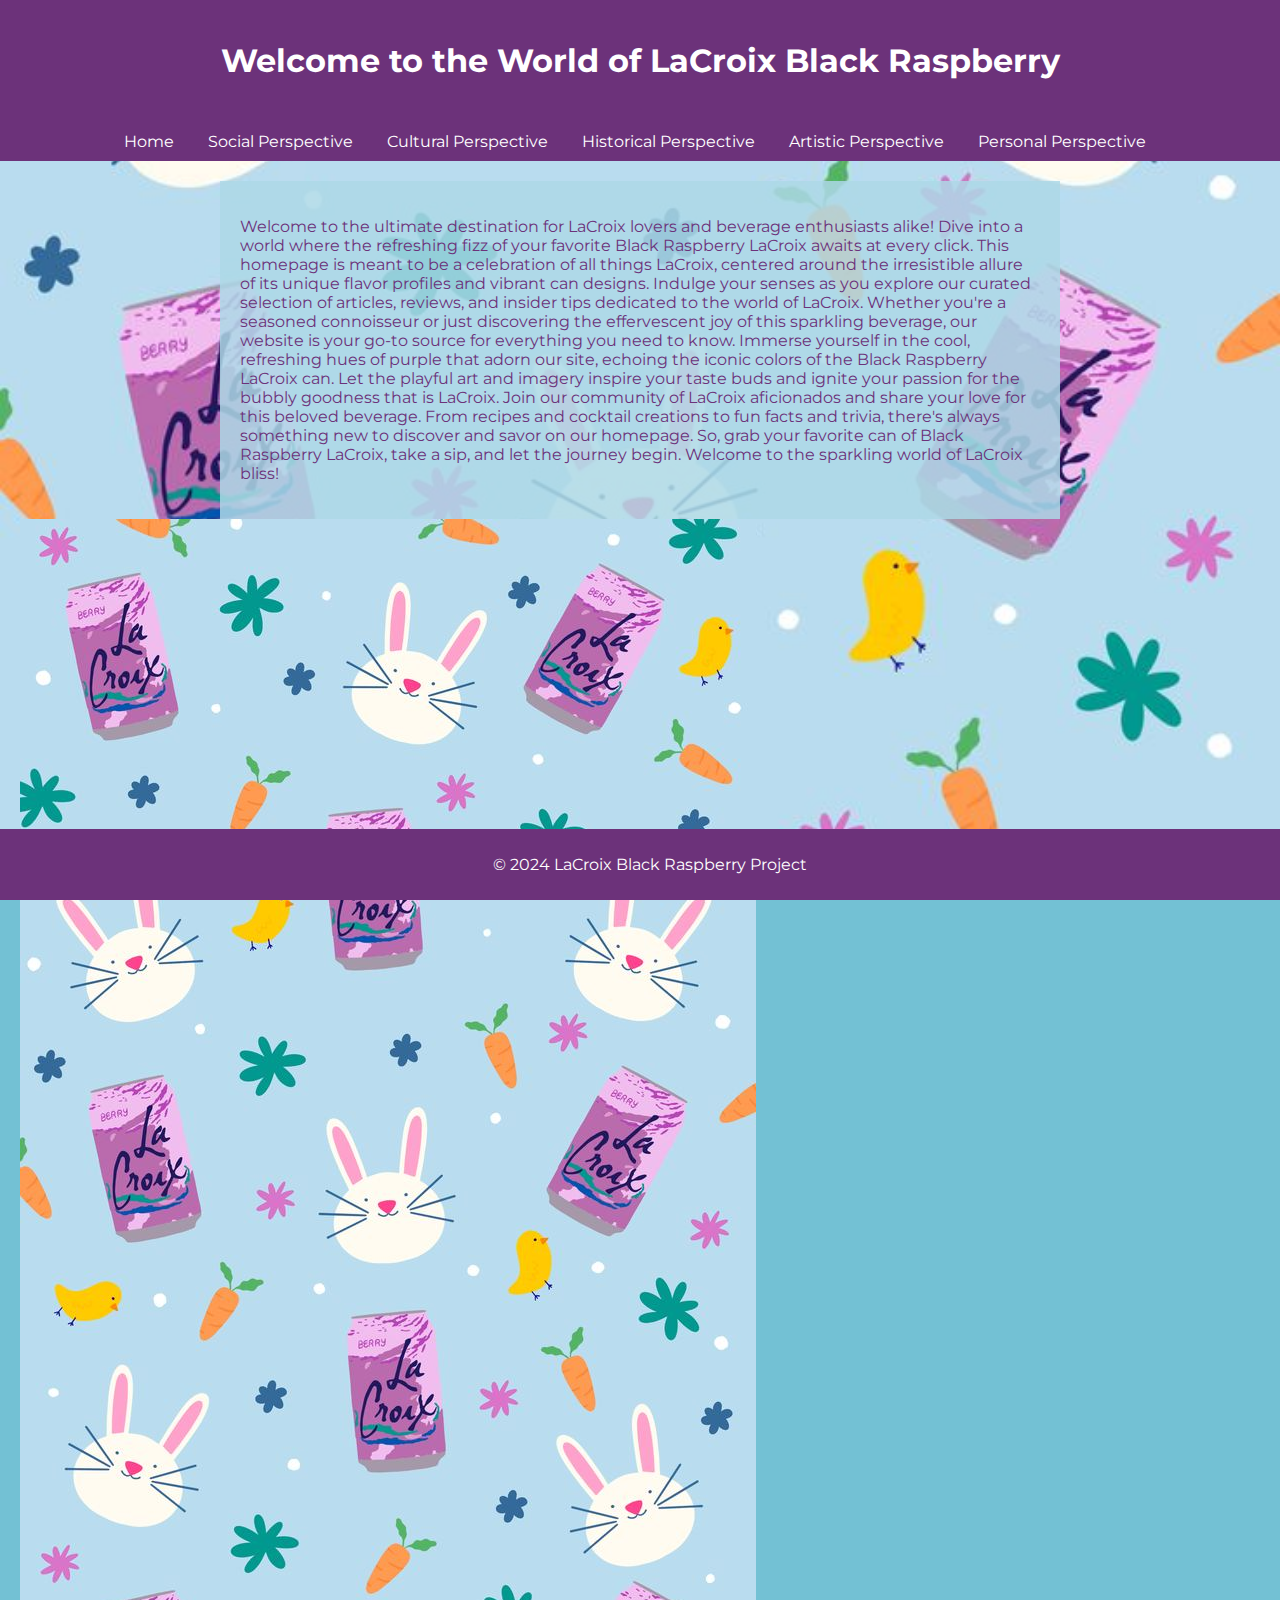
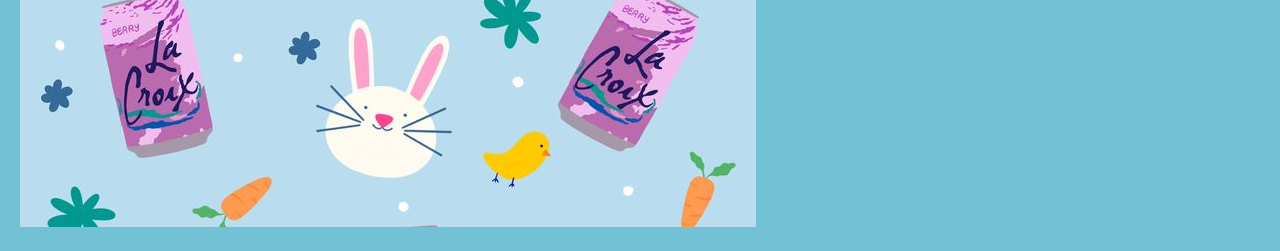
<file: index.html>
<!DOCTYPE html>
<html lang="en">
<head>
    <meta charset="UTF-8">
    <meta name="viewport" content="width=device-width, initial-scale=1.0">
    <title>LaCroix Black Raspberry</title>
    <link rel="stylesheet" href="style.css">
    <style>
        body {
    background-image: url('images/website/back.jpg'); /* Adjust the path to your background image */
    background-size: cover; /* Ensures the image covers the entire background */
    background-position: center; /* Centers the background image */
    background-attachment: fixed; /* Keeps the background image fixed relative to the viewport */
    margin: 0; /* Reset default margin */
    padding: 0; /* Reset default padding */
}

        .textbox {
    background-color: rgba(173, 216, 230, 0.85); /* Light blue background color with increased opacity */
    padding: 20px; /* Add padding to the textbox */
    max-width: 800px; /* Limit the width of the textbox */
    margin: 0 auto; /* Center the textbox horizontally */
}

    </style>
</head>
<body>
    <header>
        <h1>Welcome to the World of LaCroix Black Raspberry</h1>
    </header>
    <nav>
        <ul>
            <li><a href="home.html">Home</a></li>
            <li><a href="social-perspective.html">Social Perspective</a></li>
            <li><a href="cultural-perspective.html">Cultural Perspective</a></li>
            <li><a href="historical-perspective.html">Historical Perspective</a></li>
            <li><a href="artistic-perspective.html">Artistic Perspective</a></li>
            <li><a href="personal-perspective.html">Personal Perspective</a></li>
        </ul>
    </nav>
    <main>
        <div class="textbox">
            <p>Welcome to the ultimate destination for LaCroix lovers and beverage enthusiasts alike! Dive into a world where the refreshing fizz of your favorite Black Raspberry LaCroix awaits at every click. This homepage is meant to be a celebration of all things LaCroix, centered around the irresistible allure of its unique flavor profiles and vibrant can designs.

            Indulge your senses as you explore our curated selection of articles, reviews, and insider tips dedicated to the world of LaCroix. Whether you're a seasoned connoisseur or just discovering the effervescent joy of this sparkling beverage, our website is your go-to source for everything you need to know.
            
            Immerse yourself in the cool, refreshing hues of purple that adorn our site, echoing the iconic colors of the Black Raspberry LaCroix can. Let the playful art and imagery inspire your taste buds and ignite your passion for the bubbly goodness that is LaCroix.
            
            Join our community of LaCroix aficionados and share your love for this beloved beverage. From recipes and cocktail creations to fun facts and trivia, there's always something new to discover and savor on our homepage.
            
            So, grab your favorite can of Black Raspberry LaCroix, take a sip, and let the journey begin. Welcome to the sparkling world of LaCroix bliss!
            </p>
        </div>
        <img src="images/website/back.jpg" alt="LaCroix Black Raspberry can">
    </main>
    <footer>
        <p>&copy; 2024 LaCroix Black Raspberry Project</p>
    </footer>
</body>
</html>
</file>
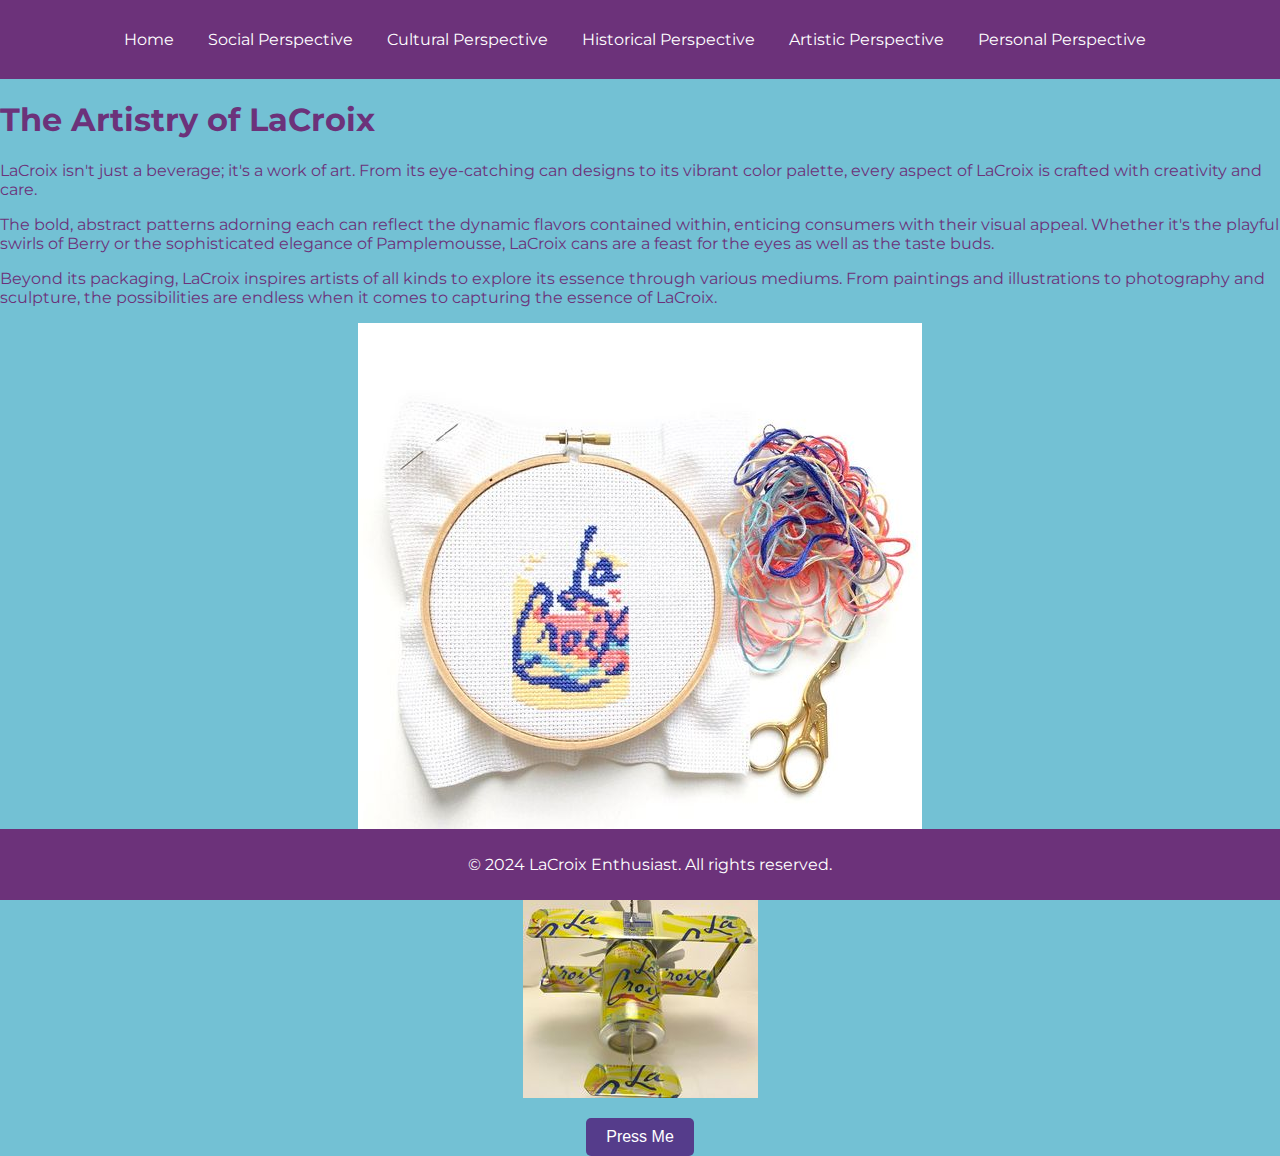
<file: artistic-perspective.html>
<!DOCTYPE html>
<html lang="en">
<head>
    <link rel="stylesheet" href="style.css">
    <title>Artistic Perspective on LaCroix</title>
    <meta charset="utf-8">
    <meta http-equiv="X-UA-Compatible" content="IE=edge">
    <meta name="viewport" content="width=device-width, initial-scale=1">
    <style>
        /* CSS styles for the text box */
        .text-box {
            background-color: rgba(255, 255, 255, 0.7); /* Light blue background with 70% opacity */
            padding: 20px;
            border-radius: 10px;
            margin: 20px auto; /* Center the text box horizontally */
            max-width: 600px;
            text-align: center; /* Center align the text */
        }

        /* CSS styles for the images */
        .centered-image {
            display: block;
            margin: 0 auto; /* Center the image horizontally */
            max-width: 100%; /* Ensure image doesn't exceed container width */
        }

        /* CSS styles for the animated button */
        .button-container {
            text-align: center;
            margin-top: 20px;
        }

        .button {
            background-color: #553c8b; /* Purple color */
            color: white;
            padding: 10px 20px;
            border: none;
            border-radius: 5px;
            cursor: pointer;
            font-size: 16px;
            transition: background-color 0.3s;
        }

        .button:hover {
            background-color: #301c4d; /* Darker purple on hover */
        }

        /* CSS styles for the animated bubbles */
        .bubble {
            width: 20px;
            height: 20px;
            background-color: #9bdaf1; /* Light blue color */
            border-radius: 50%;
            position: absolute;
            animation: bubbleAnimation 2s ease-in-out infinite;
        }

        @keyframes bubbleAnimation {
            0% {
                transform: translateY(0);
            }
            50% {
                transform: translateY(-50px);
            }
            100% {
                transform: translateY(0);
            }
        }
    </style>
</head>
<body>
    <header>
        <nav>
            <ul>
                <li><a href="home.html">Home</a></li>
                <li><a href="social-perspective.html">Social Perspective</a></li>
                <li><a href="cultural-perspective.html">Cultural Perspective</a></li>
                <li><a href="historical-perspective.html">Historical Perspective</a></li>
                <li><a href="artistic-perspective.html">Artistic Perspective</a></li>
                <li><a href="personal-perspective.html">Personal Perspective</a></li>
            </ul>
        </nav>
    </header>

    <section class="content">
        <h1>The Artistry of LaCroix</h1>
        <p>LaCroix isn't just a beverage; it's a work of art. From its eye-catching can designs to its vibrant color palette, every aspect of LaCroix is crafted with creativity and care.</p>
        <p>The bold, abstract patterns adorning each can reflect the dynamic flavors contained within, enticing consumers with their visual appeal. Whether it's the playful swirls of Berry or the sophisticated elegance of Pamplemousse, LaCroix cans are a feast for the eyes as well as the taste buds.</p>
        <p>Beyond its packaging, LaCroix inspires artists of all kinds to explore its essence through various mediums. From paintings and illustrations to photography and sculpture, the possibilities are endless when it comes to capturing the essence of LaCroix.</p>

        <!-- Centered images -->
        <img src="./moreimages/lacroix/embriodery.jpg" alt="Embroidery Art" class="centered-image">
        <img src="./moreimages/lacroix/plane.jpg" alt="Plane Art" class="centered-image">

        <!-- Animated button -->
        <div class="button-container">
            <button class="button" onclick="createBubbles()">Press Me</button>
        </div>
    </section>

    <footer>
        <p>&copy; 2024 LaCroix Enthusiast. All rights reserved.</p>
    </footer>

    <!-- JavaScript for creating animated bubbles -->
    <script>
        function createBubbles() {
            const button = document.querySelector('.button');
            const buttonPosition = button.getBoundingClientRect();
            const container = document.querySelector('.button-container');

            // Create and append bubble elements
            for (let i = 0; i < 5; i++) {
                const bubble = document.createElement('div');
                bubble.classList.add('bubble');
                bubble.style.left = `${buttonPosition.left + (button.offsetWidth / 2)}px`; // Center horizontally
                bubble.style.top = `${buttonPosition.top + (button.offsetHeight / 2)}px`; // Center vertically
                container.appendChild(bubble);

                // Remove bubble after animation ends
                bubble.addEventListener('animationend', () => {
                    bubble.remove();
                });
            }
        }
    </script>
</body>
</html>
</file>
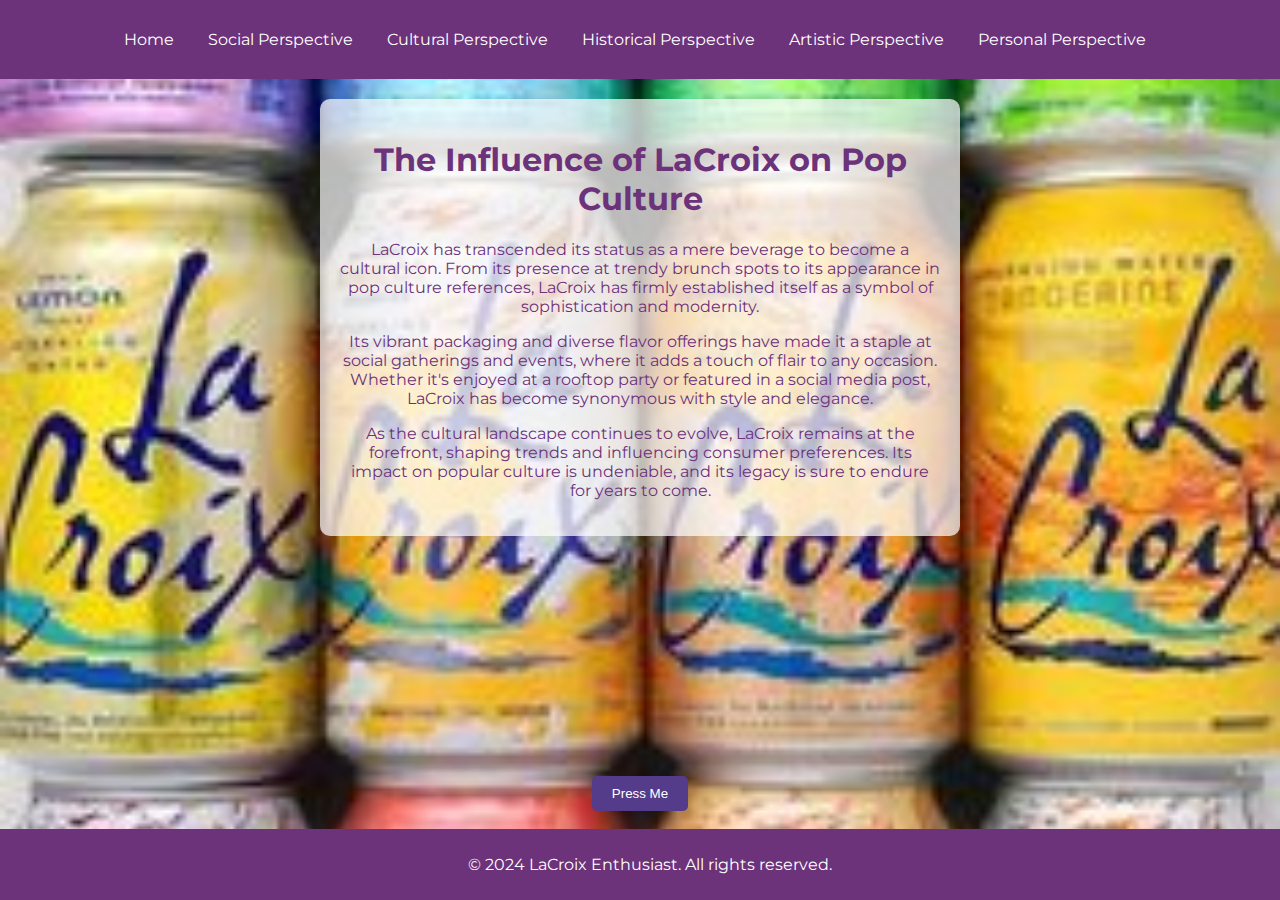
<file: cultural-perspective.html>
<!DOCTYPE html>
<html lang="en">
<head>
    <title>Cultural Perspective on LaCroix</title>
    <meta charset="utf-8">
    <meta http-equiv="X-UA-Compatible" content="IE=edge">
    <meta name="viewport" content="width=device-width, initial-scale=1">
    <link rel="stylesheet" href="style.css">
    <style>
        /* CSS styles for the background image */
        body {
            background-image: url('./images/website/backg1.jpg');
            background-size: cover; /* Ensures the image covers the entire background */
            background-position: center; /* Centers the background image */
            margin: 0; /* Remove default margin */
            padding: 0; /* Remove default padding */
        }

        /* CSS styles for the text box */
        .text-box {
            background-color: rgba(255, 255, 255, 0.7); /* Light blue background with 70% opacity */
            padding: 20px;
            border-radius: 10px;
            margin: 20px auto; /* Center the text box horizontally */
            max-width: 600px;
            text-align: center; /* Center align the text */
        }

        /* CSS styles for the colorful circles animation */
        .circle-animation {
            position: relative;
            width: 200px;
            height: 200px;
            margin: 20px auto;
            border-radius: 50%;
            overflow: hidden;
        }

        .circle {
            position: absolute;
            width: 20px;
            height: 20px;
            border-radius: 50%;
            background-color: rgba(255, 255, 255, 0.7); /* Light blue background with 70% opacity */
            animation: circleAnimation 3s ease infinite;
        }

        @keyframes circleAnimation {
            0% {
                transform: scale(0);
                opacity: 1;
            }
            50% {
                transform: scale(1.5);
                opacity: 0.5;
            }
            100% {
                transform: scale(3);
                opacity: 0;
            }
        }

        /* CSS styles for the button */
        button {
            display: block; /* Make the button a block element */
            margin: 0 auto; /* Center the button horizontally */
            padding: 10px 20px; /* Add padding to the button */
            background-color: #553c8b; /* Purple background color */
            color: white; /* Text color */
            border: none; /* Remove border */
            border-radius: 5px; /* Add border radius */
            cursor: pointer; /* Add pointer cursor on hover */
        }

        button:hover {
            background-color: #301c4d; /* Darker purple background color on hover */
        }
    </style>
</head>
<body>
    <header>
        <nav>
            <ul>
                <li><a href="home.html">Home</a></li>
                <li><a href="social-perspective.html">Social Perspective</a></li>
                <li><a href="cultural-perspective.html">Cultural Perspective</a></li>
                <li><a href="historical-perspective.html">Historical Perspective</a></li>
                <li><a href="artistic-perspective.html">Artistic Perspective</a></li>
                <li><a href="personal-perspective.html">Personal Perspective</a></li>
            </ul>
        </nav>
    </header>

    <section class="content">
        <div class="text-box">
            <h1>The Influence of LaCroix on Pop Culture</h1>
            <p>LaCroix has transcended its status as a mere beverage to become a cultural icon. From its presence at trendy brunch spots to its appearance in pop culture references, LaCroix has firmly established itself as a symbol of sophistication and modernity.</p>
            <p>Its vibrant packaging and diverse flavor offerings have made it a staple at social gatherings and events, where it adds a touch of flair to any occasion. Whether it's enjoyed at a rooftop party or featured in a social media post, LaCroix has become synonymous with style and elegance.</p>
            <p>As the cultural landscape continues to evolve, LaCroix remains at the forefront, shaping trends and influencing consumer preferences. Its impact on popular culture is undeniable, and its legacy is sure to endure for years to come.</p>
        </div>

        <!-- Container for the colorful circles animation -->
        <div class="circle-animation"></div>
        
        <!-- Button to trigger the mouse press animation -->
        <button onclick="createCircle()">Press Me</button>
    </section>

    <footer>
        <p>&copy; 2024 LaCroix Enthusiast. All rights reserved.</p>
    </footer>

    <script>
        // JavaScript for creating colorful circles on mouse press
        function createCircle() {
            const circleAnimation = document.querySelector('.circle-animation');
            const circle = document.createElement('div');
            circle.classList.add('circle');
            circleAnimation.appendChild(circle);
            setTimeout(function() {
                circle.remove();
            }, 3000); // Remove the circle after 3 seconds
        }
    </script>
</body>
</html>
</file>
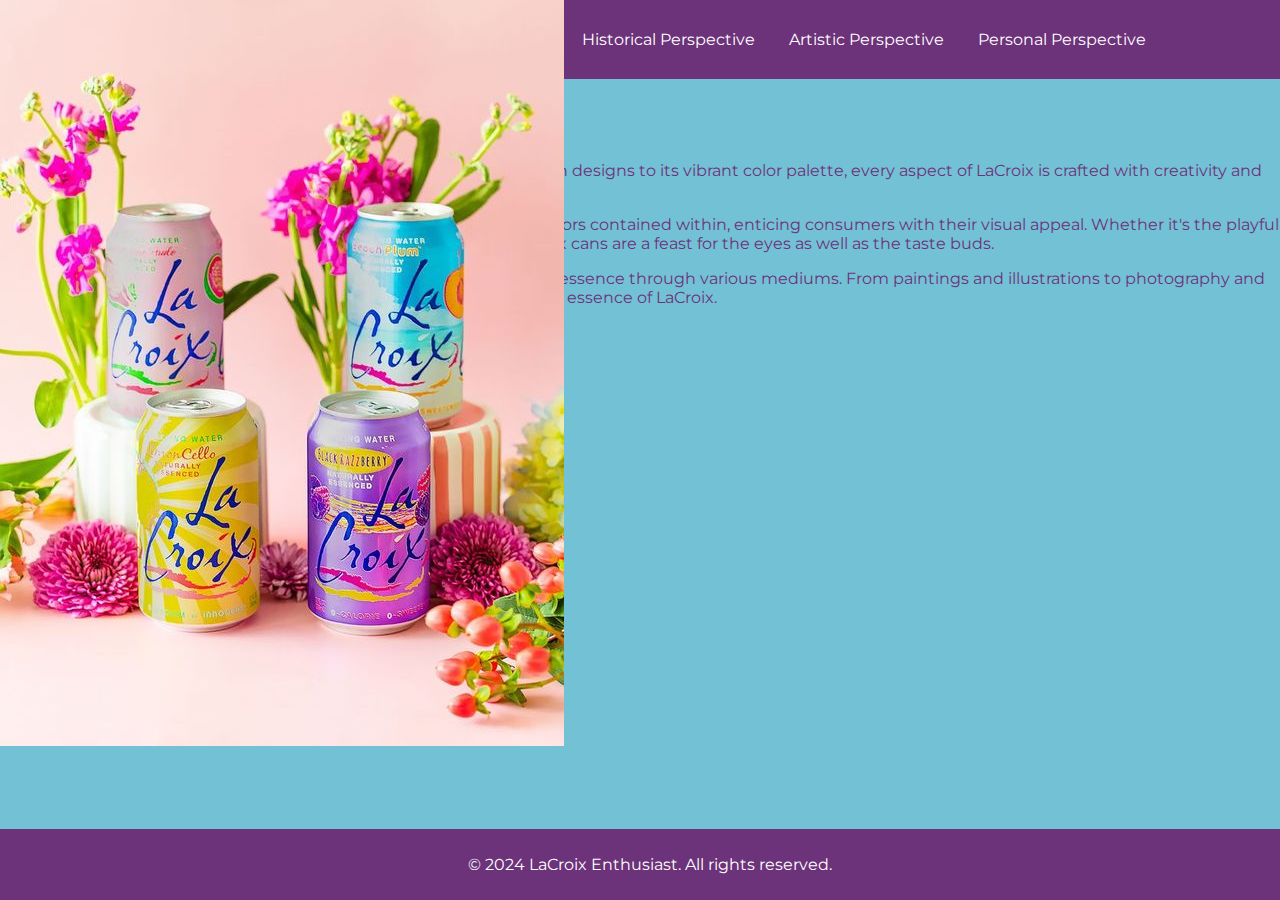
<file: historical-perspective.html>
<!DOCTYPE html>
<html lang="en">
<head>
    <title>Artistic Perspective on LaCroix</title>
    <meta charset="utf-8">
    <meta http-equiv="X-UA-Compatible" content="IE=edge">
    <meta name="viewport" content="width=device-width, initial-scale=1">
    <link rel="stylesheet" href="style.css">
    <style>
        @keyframes moveRight {
            0% { left: 0; }
            100% { left: 100%; }
        }

        @keyframes moveLeft {
            0% { right: 0; }
            100% { right: 100%; }
        }

        .moving-image {
            position: relative;
            animation-duration: 5s;
            animation-iteration-count: infinite;
        }

        .moving-image img {
            position: absolute;
            top: 50%;
            transform: translateY(-50%);
        }

        .move-right {
            animation-name: moveRight;
        }

        .move-left {
            animation-name: moveLeft;
        }
    </style>
</head>
<body>
    <header>
        <nav>
            <ul>
                <li><a href="home.html">Home</a></li>
                <li><a href="social-perspective.html">Social Perspective</a></li>
                <li><a href="cultural-perspective.html">Cultural Perspective</a></li>
                <li><a href="historical-perspective.html">Historical Perspective</a></li>
                <li><a href="artistic-perspective.html">Artistic Perspective</a></li>
                <li><a href="personal-perspective.html">Personal Perspective</a></li>
            </ul>
        </nav>
    </header>

    <section class="content">
        <h1>The Artistry of LaCroix</h1>
        <p>LaCroix isn't just a beverage; it's a work of art. From its eye-catching can designs to its vibrant color palette, every aspect of LaCroix is crafted with creativity and care.</p>
        <p>The bold, abstract patterns adorning each can reflect the dynamic flavors contained within, enticing consumers with their visual appeal. Whether it's the playful swirls of Berry or the sophisticated elegance of Pamplemousse, LaCroix cans are a feast for the eyes as well as the taste buds.</p>
        <p>Beyond its packaging, LaCroix inspires artists of all kinds to explore its essence through various mediums. From paintings and illustrations to photography and sculpture, the possibilities are endless when it comes to capturing the essence of LaCroix.</p>
    </section>

    <footer>
        <p>&copy; 2024 LaCroix Enthusiast. All rights reserved.</p>
    </footer>

    <!-- Add moving images -->
    <div class="moving-image move-right">
        <img src="./moreimages/lacroix/cap.jpg" alt="Cap Image">
    </div>
    <div class="moving-image move-left">
        <img src="./images/website/book.jpg" alt="Book Image">
    </div>
    <div class="moving-image move-right">
        <img src="./images/website/backg.jpg" alt="Background Image">
    </div>
</body>
</html>
</file>
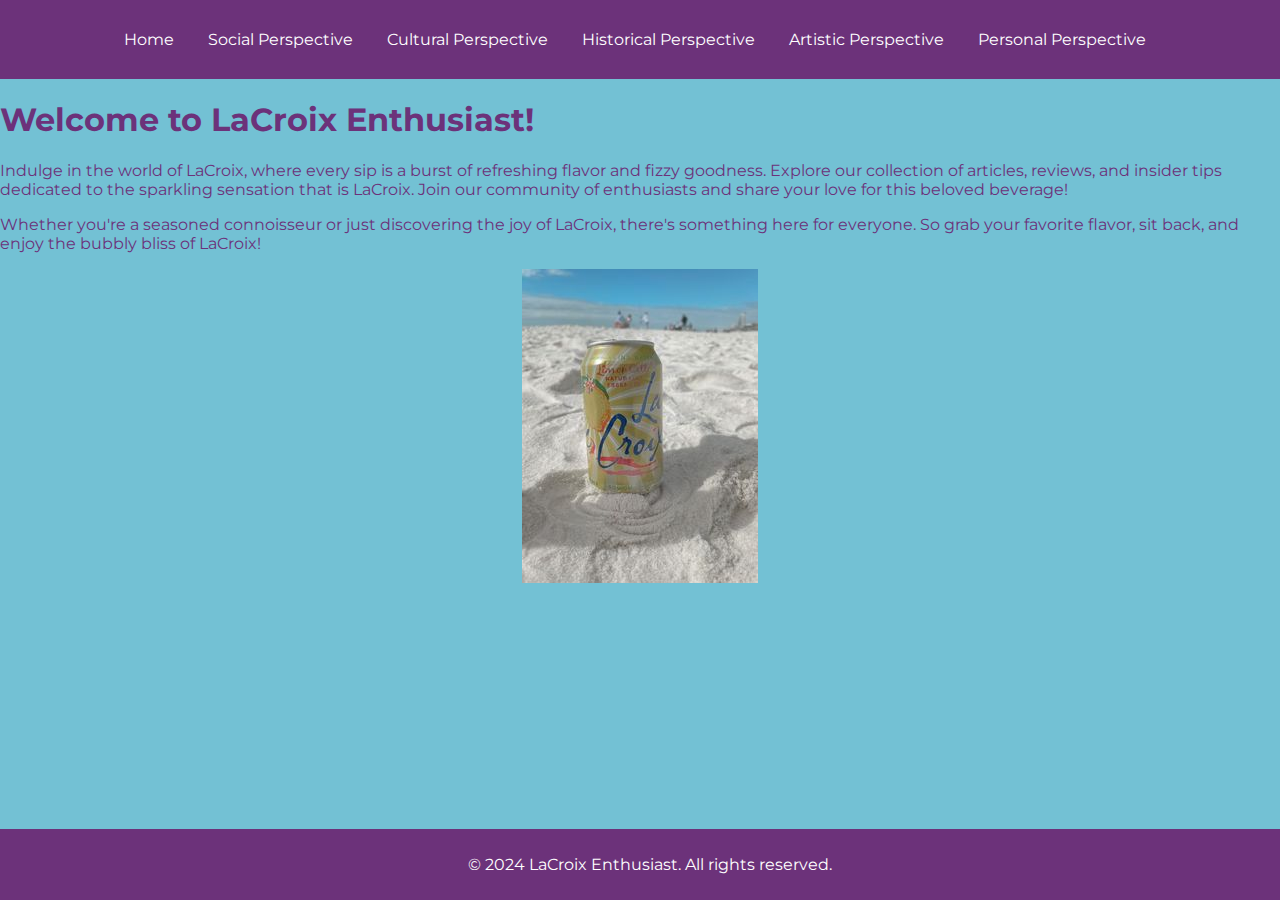
<file: home.html>
<!DOCTYPE html>
<html lang="en">
<head>
    <title>Home - LaCroix Enthusiast</title>
    <meta charset="utf-8">
    <meta http-equiv="X-UA-Compatible" content="IE=edge">
    <meta name="viewport" content="width=device-width, initial-scale=1">
    <link rel="stylesheet" href="style.css">
    <style>
        /* CSS styles for the sand image */
        .sand-image {
            display: block;
            margin: 0 auto; /* Center the image horizontally */
            position: relative;
            animation: bubble 2s infinite alternate; /* Apply the bubble animation */
            transition: transform 0.3s ease; /* Apply transition for movement */
        }

        /* Keyframes for the bubble animation */
        @keyframes bubble {
            0% {
                transform: translateY(0);
            }
            100% {
                transform: translateY(-10px);
            }
        }
    </style>
</head>
<body>
    <header>
        <nav>
            <ul>
                <li><a href="home.html">Home</a></li>
                <li><a href="social-perspective.html">Social Perspective</a></li>
                <li><a href="cultural-perspective.html">Cultural Perspective</a></li>
                <li><a href="historical-perspective.html">Historical Perspective</a></li>
                <li><a href="artistic-perspective.html">Artistic Perspective</a></li>
                <li><a href="personal-perspective.html">Personal Perspective</a></li>
            </ul>
        </nav>
    </header>

    <section class="content">
        <h1>Welcome to LaCroix Enthusiast!</h1>
        <p>Indulge in the world of LaCroix, where every sip is a burst of refreshing flavor and fizzy goodness. Explore our collection of articles, reviews, and insider tips dedicated to the sparkling sensation that is LaCroix. Join our community of enthusiasts and share your love for this beloved beverage!</p>
        <p>Whether you're a seasoned connoisseur or just discovering the joy of LaCroix, there's something here for everyone. So grab your favorite flavor, sit back, and enjoy the bubbly bliss of LaCroix!</p>
        
        <!-- Add the sand image with a specific class -->
        <img src="images/website/sand.jpg" alt="Sand Image" class="sand-image">
    </section>

    <footer>
        <p>&copy; 2024 LaCroix Enthusiast. All rights reserved.</p>
    </footer>

    <!-- JavaScript for the image movement -->
    <script>
        // JavaScript for the sand image movement
        const sandImage = document.querySelector('.sand-image');

        sandImage.addEventListener('mousemove', (e) => {
            const xPos = (e.clientX / window.innerWidth) - 0.5; // Calculate position relative to the center of the image
            const yPos = (e.clientY / window.innerHeight) - 0.5;

            sandImage.style.transform = `translate(${xPos * 20}px, ${yPos * 20}px)`; // Move the image based on mouse position
        });

        sandImage.addEventListener('mouseleave', () => {
            sandImage.style.transform = 'translate(0, 0)'; // Reset image position when mouse leaves
        });
    </script>
</body>
</html>
</file>
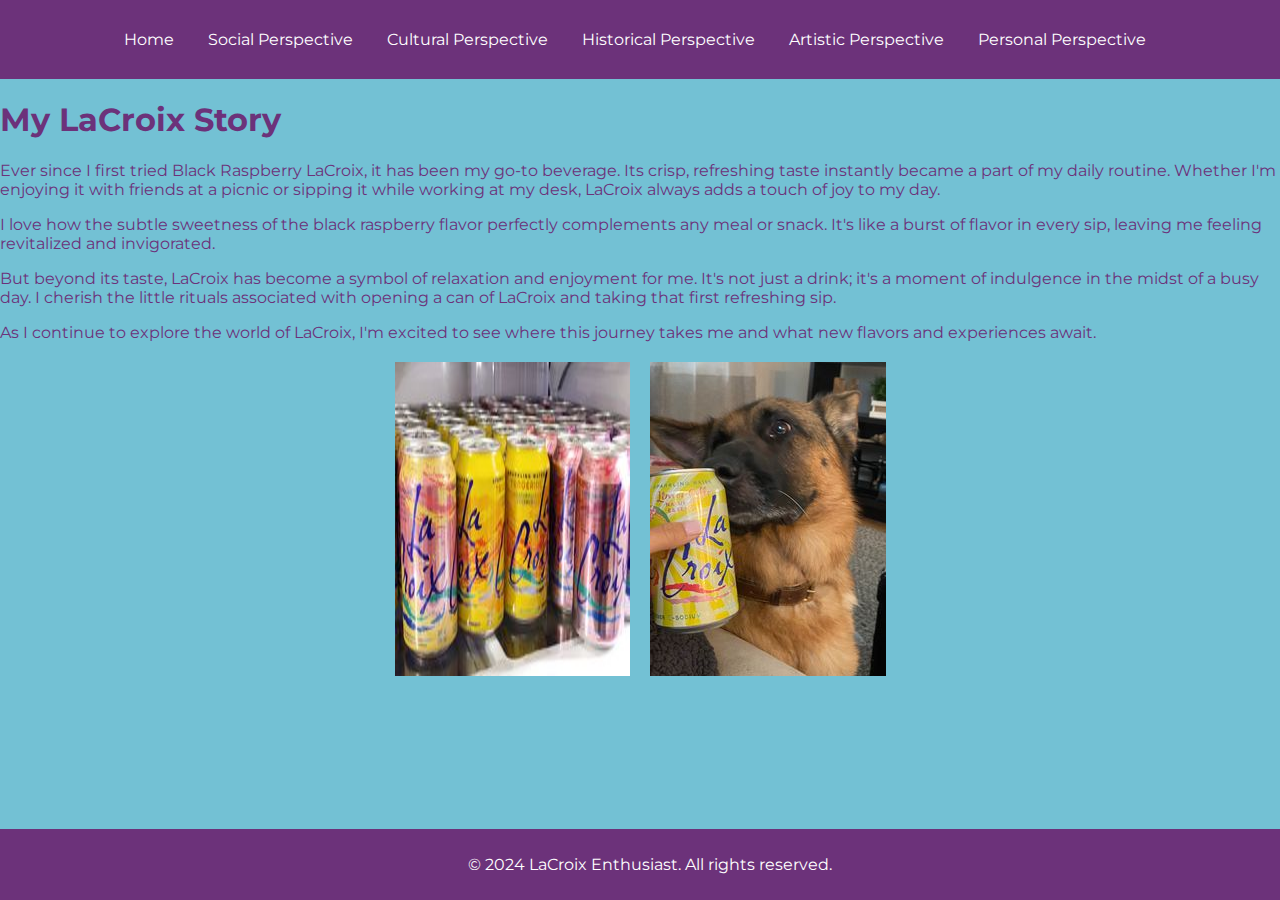
<file: personal-perspective.html>
<!DOCTYPE html>
<html lang="en">
<head>
    <link rel="stylesheet" href="style.css">
    <title>Personal Perspective on LaCroix</title>
    <meta charset="utf-8">
    <meta http-equiv="X-UA-Compatible" content="IE=edge">
    <meta name="viewport" content="width=device-width, initial-scale=1">
    <style>
        /* CSS styles for the images and container */
        .image-container {
            display: flex; /* Use flexbox to align items horizontally */
            justify-content: center; /* Center the items horizontally */
            margin-top: 20px; /* Add some spacing between images and paragraphs */
        }

        .centered-image {
            width: auto; /* Set width to auto to prevent stretching */
            max-width: 100%; /* Ensure image doesn't exceed container width */
            margin: 0 10px; /* Add some spacing between images */
        }
    </style>
</head>
<body>
    <header>
        <nav>
            <ul>
                <li><a href="home.html">Home</a></li>
                <li><a href="social-perspective.html">Social Perspective</a></li>
                <li><a href="cultural-perspective.html">Cultural Perspective</a></li>
                <li><a href="historical-perspective.html">Historical Perspective</a></li>
                <li><a href="artistic-perspective.html">Artistic Perspective</a></li>
                <li><a href="personal-perspective.html">Personal Perspective</a></li>
            </ul>
        </nav>
    </header>

    <section class="content">
        <h1>My LaCroix Story</h1>
        <p>Ever since I first tried Black Raspberry LaCroix, it has been my go-to beverage. Its crisp, refreshing taste instantly became a part of my daily routine. Whether I'm enjoying it with friends at a picnic or sipping it while working at my desk, LaCroix always adds a touch of joy to my day.</p>
        <p>I love how the subtle sweetness of the black raspberry flavor perfectly complements any meal or snack. It's like a burst of flavor in every sip, leaving me feeling revitalized and invigorated.</p>
        <p>But beyond its taste, LaCroix has become a symbol of relaxation and enjoyment for me. It's not just a drink; it's a moment of indulgence in the midst of a busy day. I cherish the little rituals associated with opening a can of LaCroix and taking that first refreshing sip.</p>
        <p>As I continue to explore the world of LaCroix, I'm excited to see where this journey takes me and what new flavors and experiences await.</p>

        <!-- Container for horizontally stacked images -->
        <div class="image-container">
            <img src="./moreimages/lacroix/fridge.jpg" alt="Fridge with LaCroix" class="centered-image">
            <img src="./moreimages/lacroix/dog.jpg" alt="Dog with LaCroix" class="centered-image">
        </div>
    </section>

    <footer>
        <p>&copy; 2024 LaCroix Enthusiast. All rights reserved.</p>
    </footer>
</body>
</html>
</file>
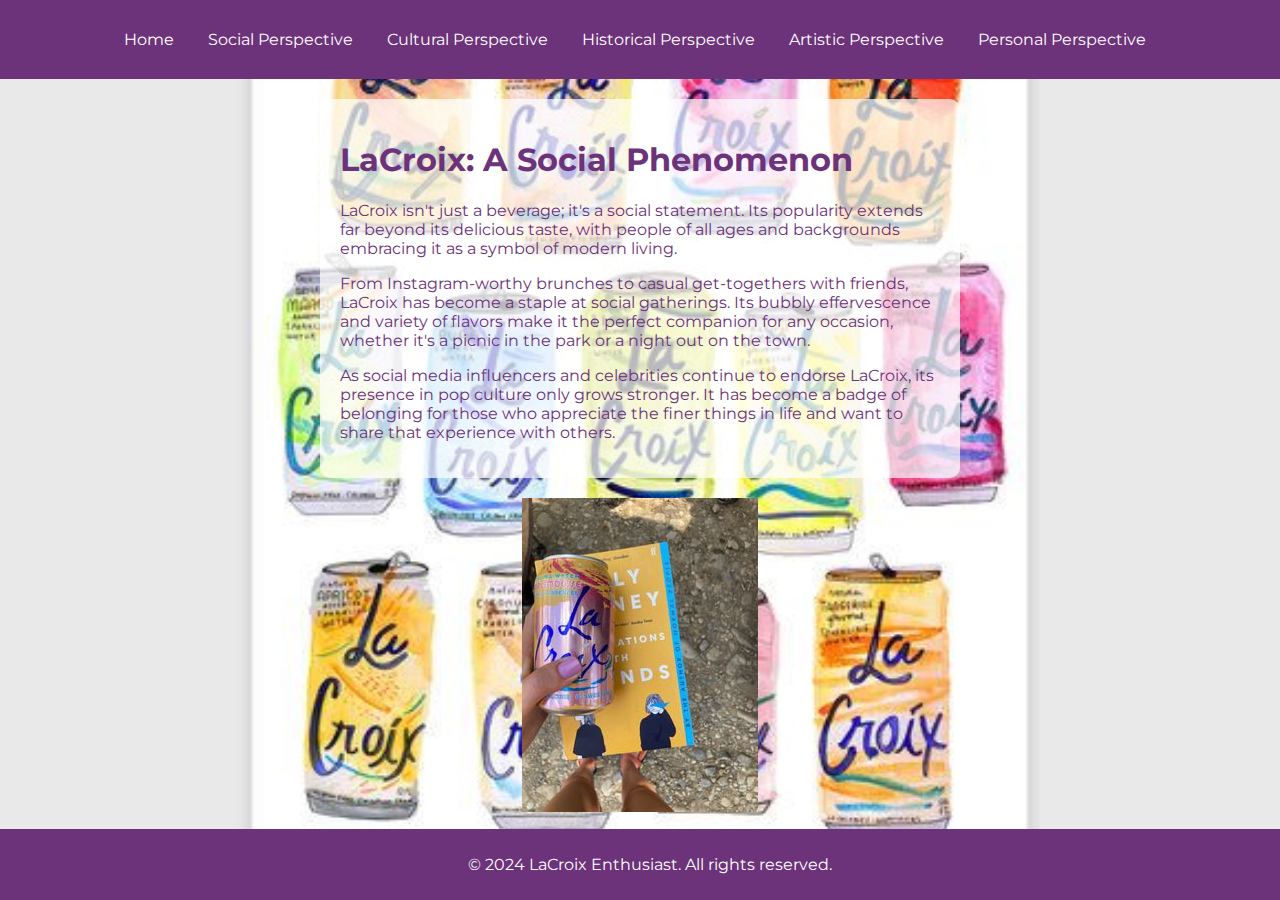
<file: social-perspective.html>
<!DOCTYPE html>
<html lang="en">
<head>
    <title>Social Perspective on LaCroix</title>
    <meta charset="utf-8">
    <meta http-equiv="X-UA-Compatible" content="IE=edge">
    <meta name="viewport" content="width=device-width, initial-scale=1">
    <link rel="stylesheet" href="style.css">
    <style>
        /* CSS styles for the background image */
        body {
            background-image: url('./images/website/socialpers.jpg');
            background-size: cover; /* Ensures the image covers the entire background */
            background-position: center; /* Centers the background image */
        }

        /* CSS styles for the text box */
        .text-box {
            background-color: rgba(255, 255, 255, 0.7); /* Light blue background with 70% opacity */
            padding: 20px;
            border-radius: 10px;
            margin: 20px auto; /* Center the text box horizontally */
            max-width: 600px;
        }

        /* CSS styles for the centered image with animation */
        .centered-img {
            display: block;
            margin: 0 auto; /* Center the image horizontally */
            animation: floatAnimation 3s ease infinite; /* Apply the animation */
        }

        /* Keyframes for the float animation */
        @keyframes floatAnimation {
            0% {
                transform: translateY(0);
            }
            50% {
                transform: translateY(-20px);
            }
            100% {
                transform: translateY(0);
            }
        }
    </style>
</head>
<body>
    <header>
        <nav>
            <ul>
                <li><a href="home.html">Home</a></li>
                <li><a href="social-perspective.html">Social Perspective</a></li>
                <li><a href="cultural-perspective.html">Cultural Perspective</a></li>
                <li><a href="historical-perspective.html">Historical Perspective</a></li>
                <li><a href="artistic-perspective.html">Artistic Perspective</a></li>
                <li><a href="personal-perspective.html">Personal Perspective</a></li>
            </ul>
        </nav>
    </header>

    <section class="content">
        <div class="text-box">
            <h1>LaCroix: A Social Phenomenon</h1>
            <p>LaCroix isn't just a beverage; it's a social statement. Its popularity extends far beyond its delicious taste, with people of all ages and backgrounds embracing it as a symbol of modern living.</p>
            <p>From Instagram-worthy brunches to casual get-togethers with friends, LaCroix has become a staple at social gatherings. Its bubbly effervescence and variety of flavors make it the perfect companion for any occasion, whether it's a picnic in the park or a night out on the town.</p>
            <p>As social media influencers and celebrities continue to endorse LaCroix, its presence in pop culture only grows stronger. It has become a badge of belonging for those who appreciate the finer things in life and want to share that experience with others.</p>
        </div>
        
        <!-- Add the centered image with animation -->
        <img src="./images/website/book.jpg" alt="LaCroix Can" class="centered-img">
    </section>

    <footer>
        <p>&copy; 2024 LaCroix Enthusiast. All rights reserved.</p>
    </footer>
</body>
</html>
</file>
<file: style.css>
@import url('https://fonts.googleapis.com/css2?family=Montserrat:wght@400;700&display=swap');

body {
    font-family: 'Montserrat', sans-serif; /* Montserrat font */
    background-color: #73C1D4; /* Blueberry */
    color: #6C327A; /* Grape */
    margin: 0;
    padding: 0;
}

header {
    background-color: #6C327A; /* Grape */
    color: white;
    text-align: center;
    padding: 20px;
}

nav {
    background-color: #6C327A; /* Grape */
    color: white;
    padding: 10px;
}

nav ul {
    list-style-type: none;
    margin: 0;
    padding: 0;
    text-align: center;
}

nav ul li {
    display: inline;
    margin-right: 10px;
}

nav ul li a {
    color: white;
    text-decoration: none;
    padding: 5px 10px;
    border-radius: 5px;
}

nav ul li a:hover {
    background-color: #5A235F; /* Darker shade of Grape */
}

main {
    padding: 20px;
}

footer {
    background-color: #6C327A; /* Grape */
    color: white;
    text-align: center;
    padding: 10px;
    position: fixed;
    bottom: 0;
    width: 100%;
}

/* Fizzy animation for buttons */
.fizzy-button {
    background-color: #B19CD9; /* Lavender */
    border: none;
    color: white;
    padding: 10px 20px;
    text-align: center;
    text-decoration: none;
    display: inline-block;
    font-size: 16px;
    margin: 4px 2px;
    cursor: pointer;
    border-radius: 8px;
    animation: fizz 1s infinite alternate;
}

@keyframes fizz {
    0% { transform: translateY(0); }
    100% { transform: translateY(-5px); }
}
</file>
